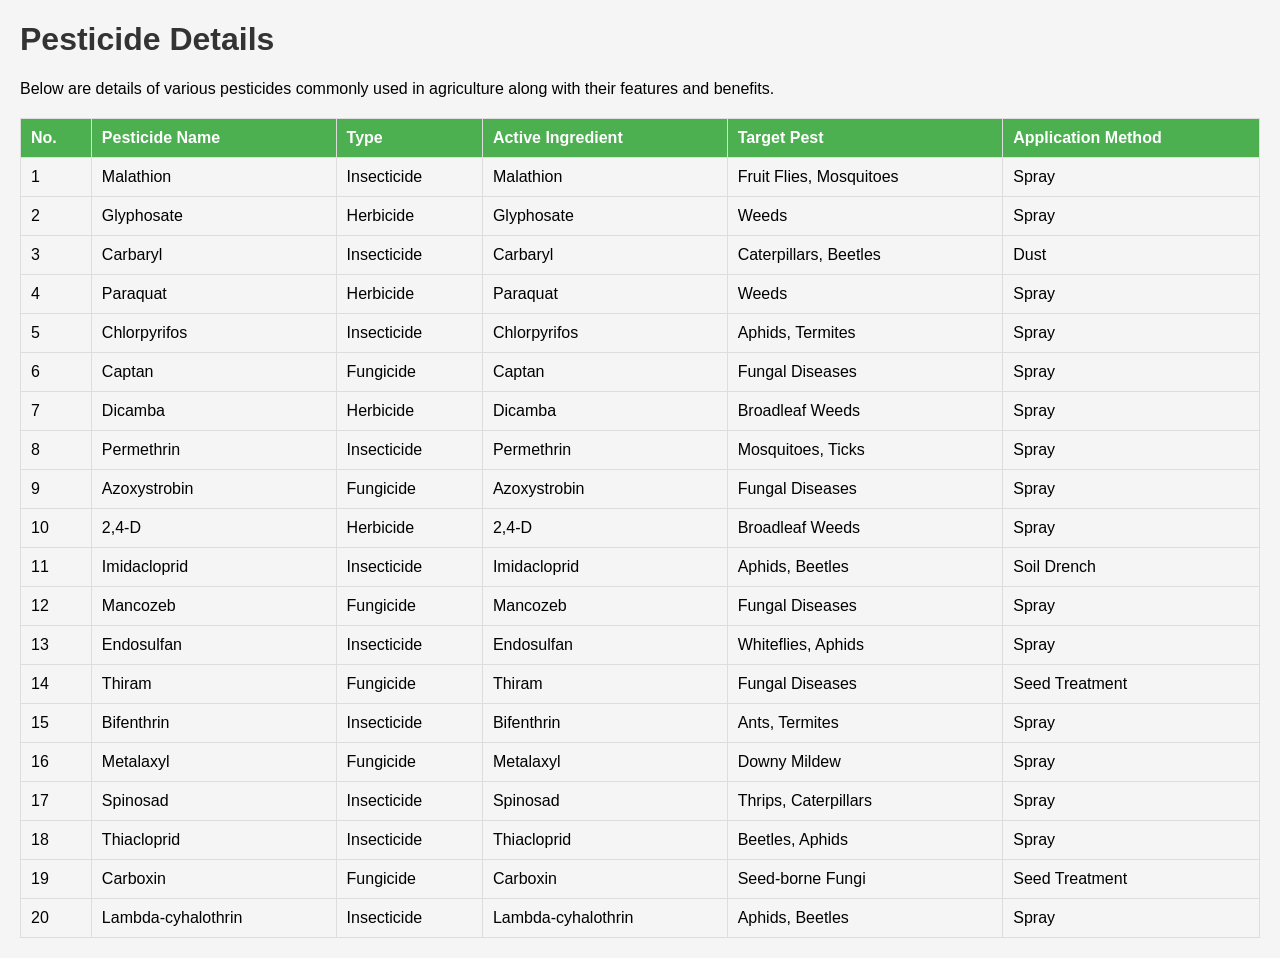
<file: templates/pesticide_details.html>
<!DOCTYPE html>
<html lang="en">
<head>
    <meta charset="UTF-8">
    <meta name="viewport" content="width=device-width, initial-scale=1.0">
    <link rel="icon" href="{{ url_for('static', filename='images/icon.png') }}" type="image/x-icon">
    <title>Pesticide Details</title>
    <style>
        body {
            font-family: Arial, sans-serif;
            margin: 20px;
            background-color: #f5f5f5;
        }
        h1 {
            color: #333;
        }
        table {
            width: 100%;
            border-collapse: collapse;
            margin-top: 20px;
        }
        th, td {
            padding: 10px;
            border: 1px solid #ddd;
            text-align: left;
        }
        th {
            background-color: #4CAF50;
            color: white;
        }
    </style>
</head>
<body>

<h1>Pesticide Details</h1>
<p>Below are details of various pesticides commonly used in agriculture along with their features and benefits.</p>

<table>
    <tr>
        <th>No.</th>
        <th>Pesticide Name</th>
        <th>Type</th>
        <th>Active Ingredient</th>
        <th>Target Pest</th>
        <th>Application Method</th>
    </tr>
    <tr>
        <td>1</td>
        <td>Malathion</td>
        <td>Insecticide</td>
        <td>Malathion</td>
        <td>Fruit Flies, Mosquitoes</td>
        <td>Spray</td>
    </tr>
    <tr>
        <td>2</td>
        <td>Glyphosate</td>
        <td>Herbicide</td>
        <td>Glyphosate</td>
        <td>Weeds</td>
        <td>Spray</td>
    </tr>
    <tr>
        <td>3</td>
        <td>Carbaryl</td>
        <td>Insecticide</td>
        <td>Carbaryl</td>
        <td>Caterpillars, Beetles</td>
        <td>Dust</td>
    </tr>
    <tr>
        <td>4</td>
        <td>Paraquat</td>
        <td>Herbicide</td>
        <td>Paraquat</td>
        <td>Weeds</td>
        <td>Spray</td>
    </tr>
    <tr>
        <td>5</td>
        <td>Chlorpyrifos</td>
        <td>Insecticide</td>
        <td>Chlorpyrifos</td>
        <td>Aphids, Termites</td>
        <td>Spray</td>
    </tr>
    <tr>
        <td>6</td>
        <td>Captan</td>
        <td>Fungicide</td>
        <td>Captan</td>
        <td>Fungal Diseases</td>
        <td>Spray</td>
    </tr>
    <tr>
        <td>7</td>
        <td>Dicamba</td>
        <td>Herbicide</td>
        <td>Dicamba</td>
        <td>Broadleaf Weeds</td>
        <td>Spray</td>
    </tr>
    <tr>
        <td>8</td>
        <td>Permethrin</td>
        <td>Insecticide</td>
        <td>Permethrin</td>
        <td>Mosquitoes, Ticks</td>
        <td>Spray</td>
    </tr>
    <tr>
        <td>9</td>
        <td>Azoxystrobin</td>
        <td>Fungicide</td>
        <td>Azoxystrobin</td>
        <td>Fungal Diseases</td>
        <td>Spray</td>
    </tr>
    <tr>
        <td>10</td>
        <td>2,4-D</td>
        <td>Herbicide</td>
        <td>2,4-D</td>
        <td>Broadleaf Weeds</td>
        <td>Spray</td>
    </tr>
    <tr>
        <td>11</td>
        <td>Imidacloprid</td>
        <td>Insecticide</td>
        <td>Imidacloprid</td>
        <td>Aphids, Beetles</td>
        <td>Soil Drench</td>
    </tr>
    <tr>
        <td>12</td>
        <td>Mancozeb</td>
        <td>Fungicide</td>
        <td>Mancozeb</td>
        <td>Fungal Diseases</td>
        <td>Spray</td>
    </tr>
    <tr>
        <td>13</td>
        <td>Endosulfan</td>
        <td>Insecticide</td>
        <td>Endosulfan</td>
        <td>Whiteflies, Aphids</td>
        <td>Spray</td>
    </tr>
    <tr>
        <td>14</td>
        <td>Thiram</td>
        <td>Fungicide</td>
        <td>Thiram</td>
        <td>Fungal Diseases</td>
        <td>Seed Treatment</td>
    </tr>
    <tr>
        <td>15</td>
        <td>Bifenthrin</td>
        <td>Insecticide</td>
        <td>Bifenthrin</td>
        <td>Ants, Termites</td>
        <td>Spray</td>
    </tr>
    <tr>
        <td>16</td>
        <td>Metalaxyl</td>
        <td>Fungicide</td>
        <td>Metalaxyl</td>
        <td>Downy Mildew</td>
        <td>Spray</td>
    </tr>
    <tr>
        <td>17</td>
        <td>Spinosad</td>
        <td>Insecticide</td>
        <td>Spinosad</td>
        <td>Thrips, Caterpillars</td>
        <td>Spray</td>
    </tr>
    <tr>
        <td>18</td>
        <td>Thiacloprid</td>
        <td>Insecticide</td>
        <td>Thiacloprid</td>
        <td>Beetles, Aphids</td>
        <td>Spray</td>
    </tr>
    <tr>
        <td>19</td>
        <td>Carboxin</td>
        <td>Fungicide</td>
        <td>Carboxin</td>
        <td>Seed-borne Fungi</td>
        <td>Seed Treatment</td>
    </tr>
    <tr>
        <td>20</td>
        <td>Lambda-cyhalothrin</td>
        <td>Insecticide</td>
        <td>Lambda-cyhalothrin</td>
        <td>Aphids, Beetles</td>
        <td>Spray</td>
    </tr>
</table>

</body>
</html>
</file>
